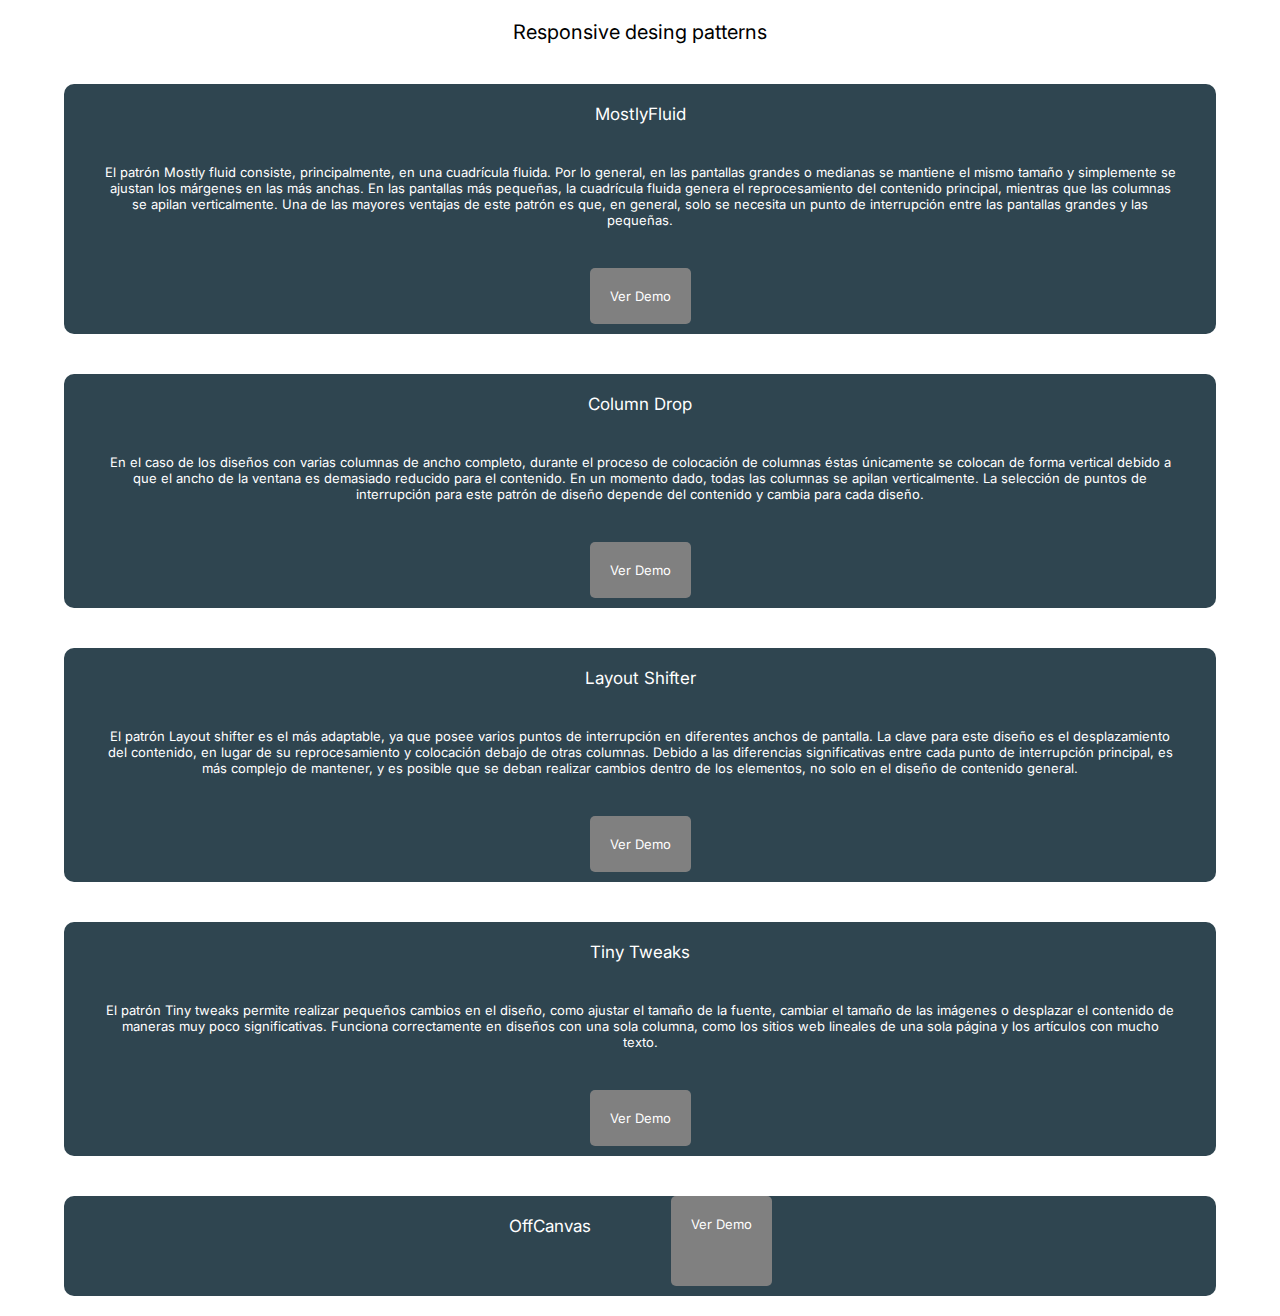
<file: index.html>
<!DOCTYPE html>
<html lang="en">

<head>
    <meta charset="UTF-8">
    <meta name="viewport" content="width=device-width, initial-scale=1.0">
    <title>Responsive desing patterns</title>
    <link rel="stylesheet" href="./css/mobile.css">
    <link href="https://fonts.googleapis.com/css2?family=Inter:wght@100;400&display=swap" rel="stylesheet">

</head>

<body>
    <main class="container">
        <h1 class="title"> Responsive desing patterns</h1>
        <div class="box box1">
            <span>MostlyFluid</span>
            <p>El patrón Mostly fluid consiste, principalmente, en una cuadrícula fluida. Por lo general, en las
                pantallas grandes o medianas se mantiene el mismo tamaño y simplemente se ajustan los márgenes en las
                más anchas.
                En las pantallas más pequeñas, la cuadrícula fluida genera el reprocesamiento del contenido principal,
                mientras que las columnas se apilan verticalmente. Una de las mayores ventajas de este patrón es que, en
                general, solo se necesita un punto de interrupción entre las pantallas grandes y las pequeñas.</p>
            <a href="./MostyFluid/index.html" target="_blank">Ver Demo</a>
        </div>
        <div class="box box2"><span>Column Drop</span>
            <p>En el caso de los diseños con varias columnas de ancho completo, durante el proceso de colocación de
                columnas éstas únicamente se colocan de forma vertical debido a que el ancho de la ventana es demasiado
                reducido para el contenido.

                En un momento dado, todas las columnas se apilan verticalmente. La selección de puntos de interrupción
                para este patrón de diseño depende del contenido y cambia para cada diseño.</p>

            <a href="./ColumnDrop/index.html" target="_blank">Ver Demo</a>
        </div>
        <div class="box box3"><span>Layout Shifter</span>
            <p>El patrón Layout shifter es el más adaptable, ya que posee varios puntos de interrupción en diferentes
                anchos de pantalla.

                La clave para este diseño es el desplazamiento del contenido, en lugar de su reprocesamiento y
                colocación debajo de otras columnas. Debido a las diferencias significativas entre cada punto de
                interrupción principal, es más complejo de mantener, y es posible que se deban realizar cambios dentro
                de los elementos, no solo en el diseño de contenido general.</p>

            <a href="./LayoutShifter/" target="_blank">Ver Demo</a>
        </div>
        <div class="box box4"><span>Tiny Tweaks</span>
            <p>El patrón Tiny tweaks permite realizar pequeños cambios en el diseño, como ajustar el tamaño de la fuente, cambiar el tamaño de las imágenes o desplazar el contenido de maneras muy poco significativas.

                Funciona correctamente en diseños con una sola columna, como los sitios web lineales de una sola página y los artículos con mucho texto.</p>

            <a href="./TinyTweaks/index.html" target="_blank">Ver Demo</a>
        </div>
        <div class="box box5"><span>OffCanvas</span>
            <p></p>

            <a href="./MostyFluid/index.html" target="_blank">Ver Demo</a>
        </div>
    </main>
</body>

</html>
</file>
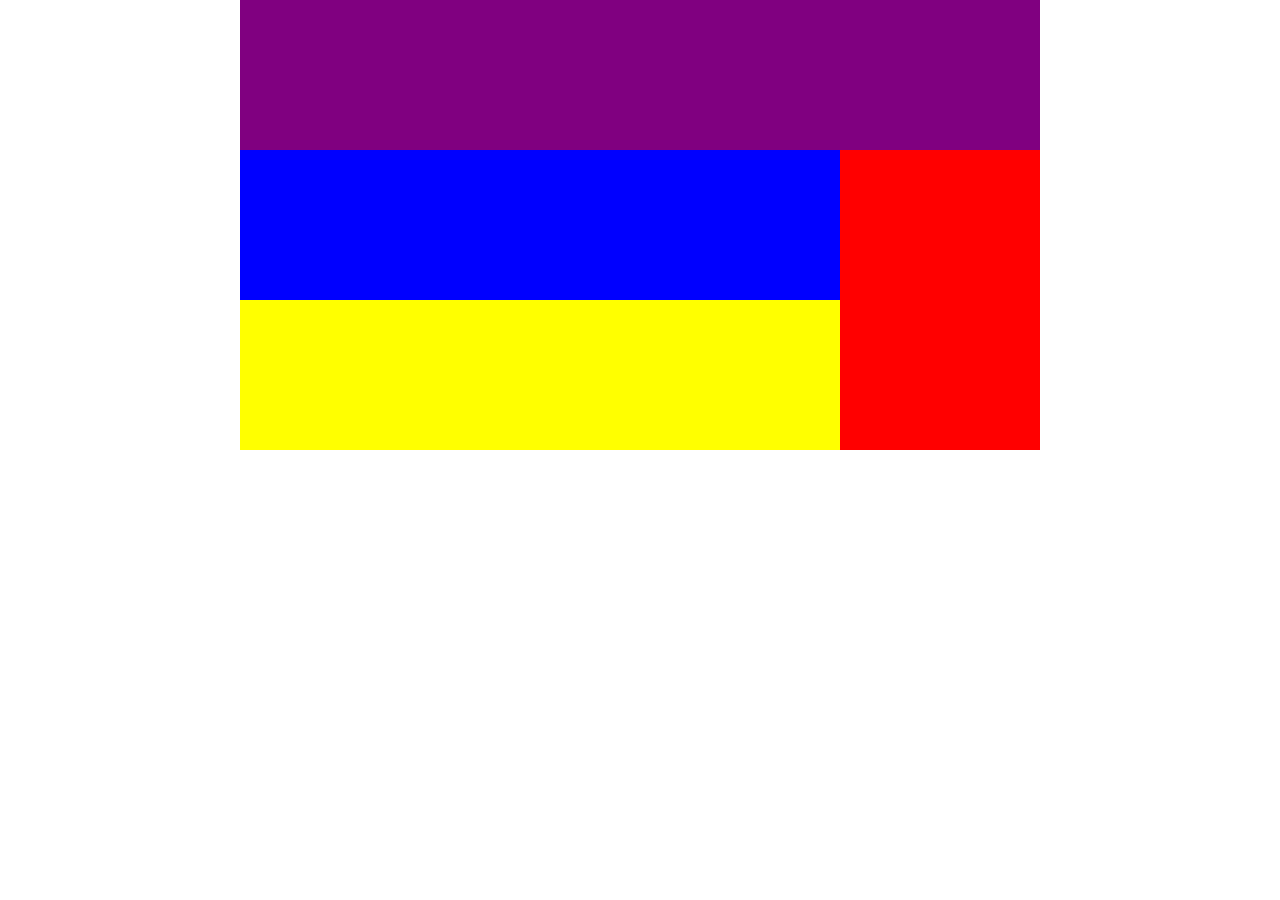
<file: LayoutShifter/index.html>
<!DOCTYPE html>
<html lang="en">
<head>
    <meta charset="UTF-8">
    <meta name="viewport" content="width=device-width, initial-scale=1.0">   
    <meta name="description" content="Conceptos y Demo de patrones de diseño adaptable">
    <meta name="robots" content="index,follow">
    <title> Layout Shifter</title>
    <link rel="stylesheet" href="./css/mobile.css">
    <link rel="stylesheet" href="./css/tablet.css" media="screen and (min-width:480px)">    
     <link rel="stylesheet" href="./css/desktop.css" media="screen and (min-width:800px)"> 

</head>
<body>
    <main class="container">
        <div class="c1"></div>
        <div class="c2">
            <div class="c3"></div>
            <div class="c4"></div>  
        </div>
        <div class="c5"></div>
    </main>
</body>
</html>
</file>
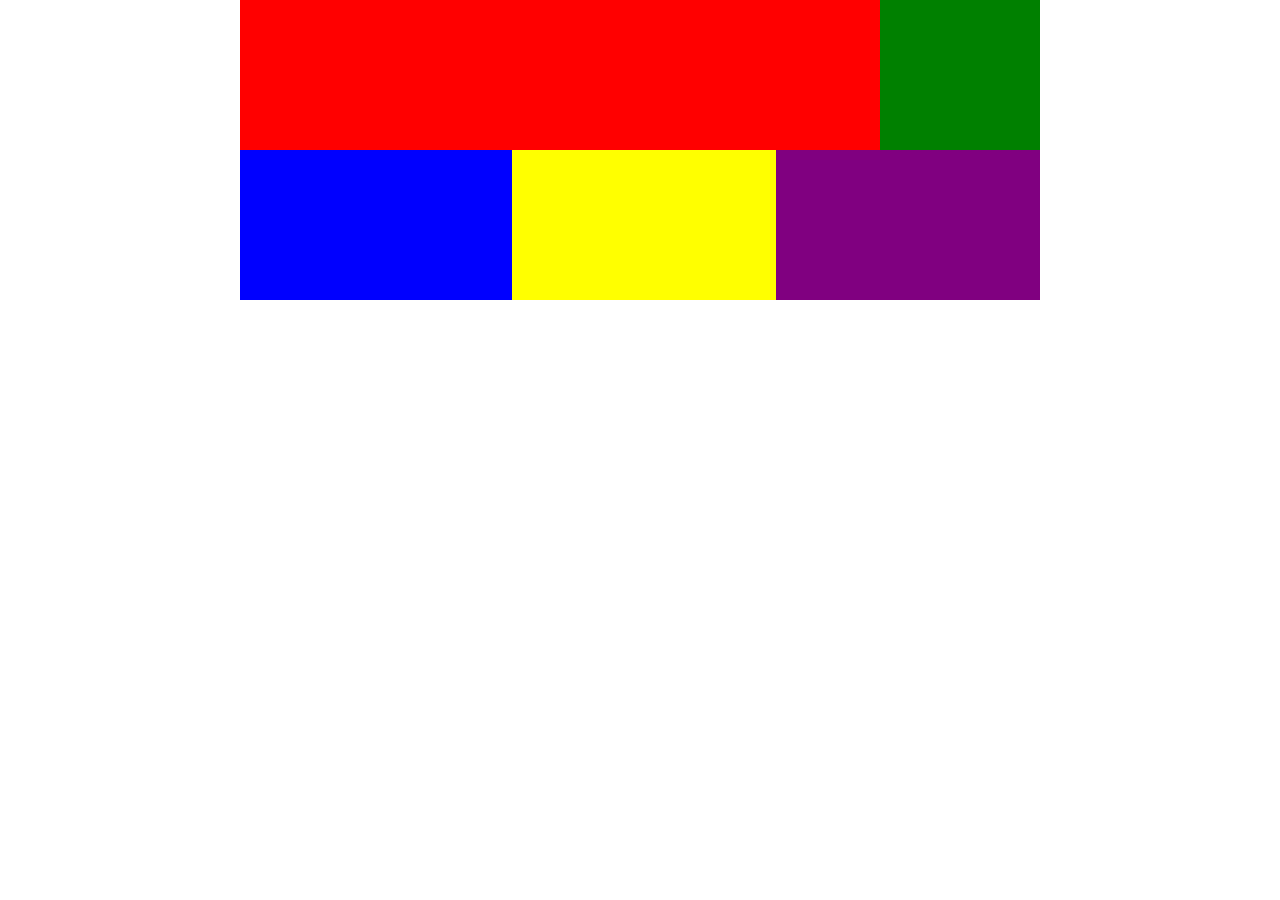
<file: MostyFluid/index.html>
<!DOCTYPE html>
<html lang="en">
<head>
    <meta charset="UTF-8">
    <meta name="viewport" content="width=device-width, initial-scale=1.0">   
    <title>Mostly Fluid</title>
    <link rel="stylesheet" href="./css/mobile.css">
    <link rel="stylesheet" href="./css/tablet.css" media="screen and (min-width:480px)">    
    <link rel="stylesheet" href="./css/desktop.css" media="screen and (min-width:800px)">    

</head>
<body>
    <main class="container">
        <div class="c1"></div>
        <div class="c2"></div>
        <div class="c3"></div>
        <div class="c4"></div>  
        <div class="c5"></div>
    </main>
</body>
</html>
</file>
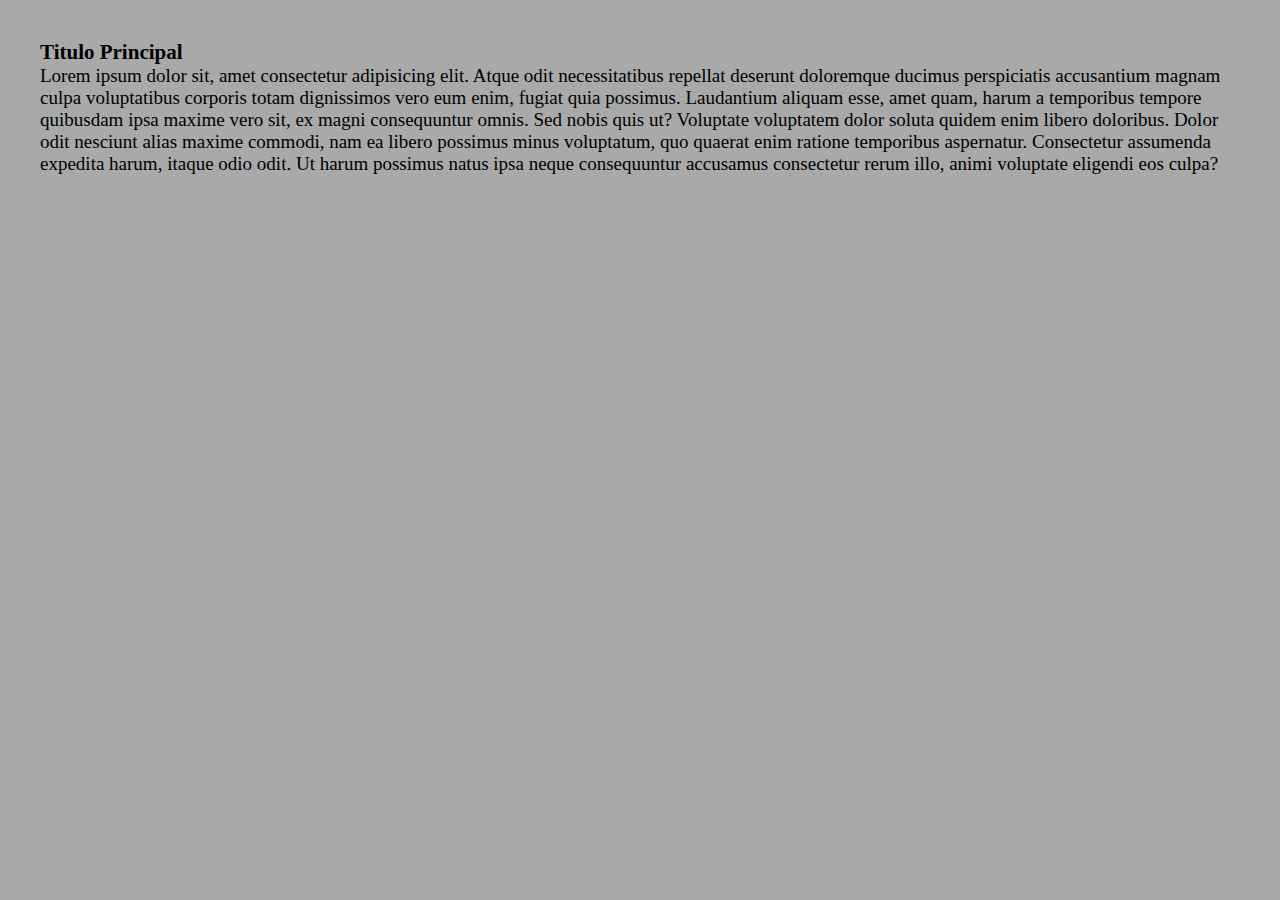
<file: TinyTweaks/index.html>
<!DOCTYPE html>
<html lang="en">

<head>
    <meta charset="UTF-8">
    <meta name="viewport" content="width=device-width, initial-scale=1.0">
    <title>Tiny Tweaks</title>
    <link rel="stylesheet" href="./css/mobile.css">
    <link rel="stylesheet" href="./css/tablet.css" media="screen and (min-width:480px)">
    <link rel="stylesheet" href="./css/desktop.css" media="screen and (min-width:800px)">

</head>

<body>
    <main class="container">
        <h1 class="container-title">Titulo Principal</h1>
        <p class="container-text">Lorem ipsum dolor sit, amet consectetur adipisicing elit. Atque odit necessitatibus repellat deserunt
            doloremque ducimus perspiciatis accusantium magnam culpa voluptatibus corporis totam dignissimos vero eum
            enim, fugiat quia possimus. Laudantium aliquam esse, amet quam, harum a temporibus tempore quibusdam ipsa
            maxime vero sit, ex magni consequuntur omnis. Sed nobis quis ut? Voluptate voluptatem dolor soluta quidem
            enim libero doloribus. Dolor odit nesciunt alias maxime commodi, nam ea libero possimus minus voluptatum,
            quo quaerat enim ratione temporibus aspernatur. Consectetur assumenda expedita harum, itaque odio odit. Ut
            harum possimus natus ipsa neque consequuntur accusamus consectetur rerum illo, animi voluptate eligendi eos
            culpa?</p>
    </main>
</body>

</html>
</file>
<file: css/mobile.css>
*{
    box-sizing: border-box;
    margin: 0;
}

html{
    font-size: 62.5%;
    color: #ffffff;
    font-family: 'Inter', sans-serif;
    ;
}

.container{
    display: flex;
    flex-flow: row wrap;
    justify-content: center;
}

.title{
    color: black;
    margin: 2rem auto;
    font-weight: 400;

}

.box{
    width: 90%;
    min-height: 100px;
    background-color: #2F4550;
    margin: 20px auto;
    border-radius: 1rem;
    display: flex;
    flex-wrap: wrap;
    justify-content: center;
}

.box span{
    font-size: 1.7rem;
    margin-top: 2rem;
}


.box p{
    font-size: 1.3rem;
    margin: 4rem 4rem;
    text-align: center;
}

.box a{
    padding: 2rem 2rem;
    background-color: gray;
    margin-bottom: 1rem;
    border-radius: 0.5rem;
    text-decoration: none;
    color: white;
    cursor: pointer;
    font-size: 1.3rem;
}

.box a:hover {
    background-color: #afafaf;
    cursor: pointer;
}
</file>
<file: LayoutShifter/css/mobile.css>
*{
    box-sizing: border-box;
    margin: 0;
}
html{
    font-size: 62.5%;
}

.container{
    display: flex;
    flex-flow: row wrap;

}



.c1{
    background-color: red;
}
 .c2{
    background-color: green;
}   
.c3{
    background-color: blue;
}
.c4{
    background-color: yellow;
}
.c5{
    order: 3;
    background-color: purple;
}

.c1,.c2,.c3,.c4,.c5{
    box-sizing: border-box;
    min-height: 15rem;
    width: 100%;

}
</file>
<file: LayoutShifter/css/tablet.css>
.c1{
    width: 25%;
}

.c2{
    width: 75%;
}
</file>
<file: LayoutShifter/css/desktop.css>
.container{
    max-width: 800px;
    margin: 0 auto;

}
.c5{
    order: 1;
}

.c1{
    order:3;
}

.c2{
    order:2;
}
</file>
<file: MostyFluid/css/mobile.css>
*{
    box-sizing: border-box;
    margin: 0;
}
html{
    font-size: 62.5%;
}

.container{
    display: flex;
    flex-flow: row wrap;
    height: auto;
}

.c1{
    background-color: red;
}
.c2{
    background-color: green;
}
.c3{
    background-color: blue;
}
.c4{
    background-color: yellow;
}
.c5{
    background-color: purple;
}

.c1,.c2,.c3,.c4,.c5{
    width: 100%;
    min-height: 150px;
}
</file>
<file: MostyFluid/css/tablet.css>
.c2,.c3,.c4,.c5{
    width: 50%;
    min-height: 150px;
}
</file>
<file: MostyFluid/css/desktop.css>
.container{
    max-width: 800px;
    margin: 0 auto;
}

.c1{
    width: 80%;

}

.c2{
    width: 20%;
}

.c3{
    width: 34%;
}

.c4,.c5{
    width: 33%;
    min-height: 150px;
}
</file>
<file: TinyTweaks/css/mobile.css>
*{
    box-sizing: border-box;
    margin: 0;
}

html{
    font-size: 62.5%;
    background-color: darkgray;
}

.container{
    padding: 2rem;
}

.container-title{

    font-size: 1.5rem;
}

.container-text{
    font-size: 1.3rem;
}
</file>
<file: TinyTweaks/css/tablet.css>
.container{
    padding: 3rem;
}

.container-title{

    font-size: 1.8rem;
}

.container-text{
    font-size: 1.6rem;
}
</file>
<file: TinyTweaks/css/desktop.css>
.container{
    padding: 4rem;
}

.container-title{

    font-size: 2.1rem;
}

.container-text{
    font-size: 1.9rem;
}
</file>
